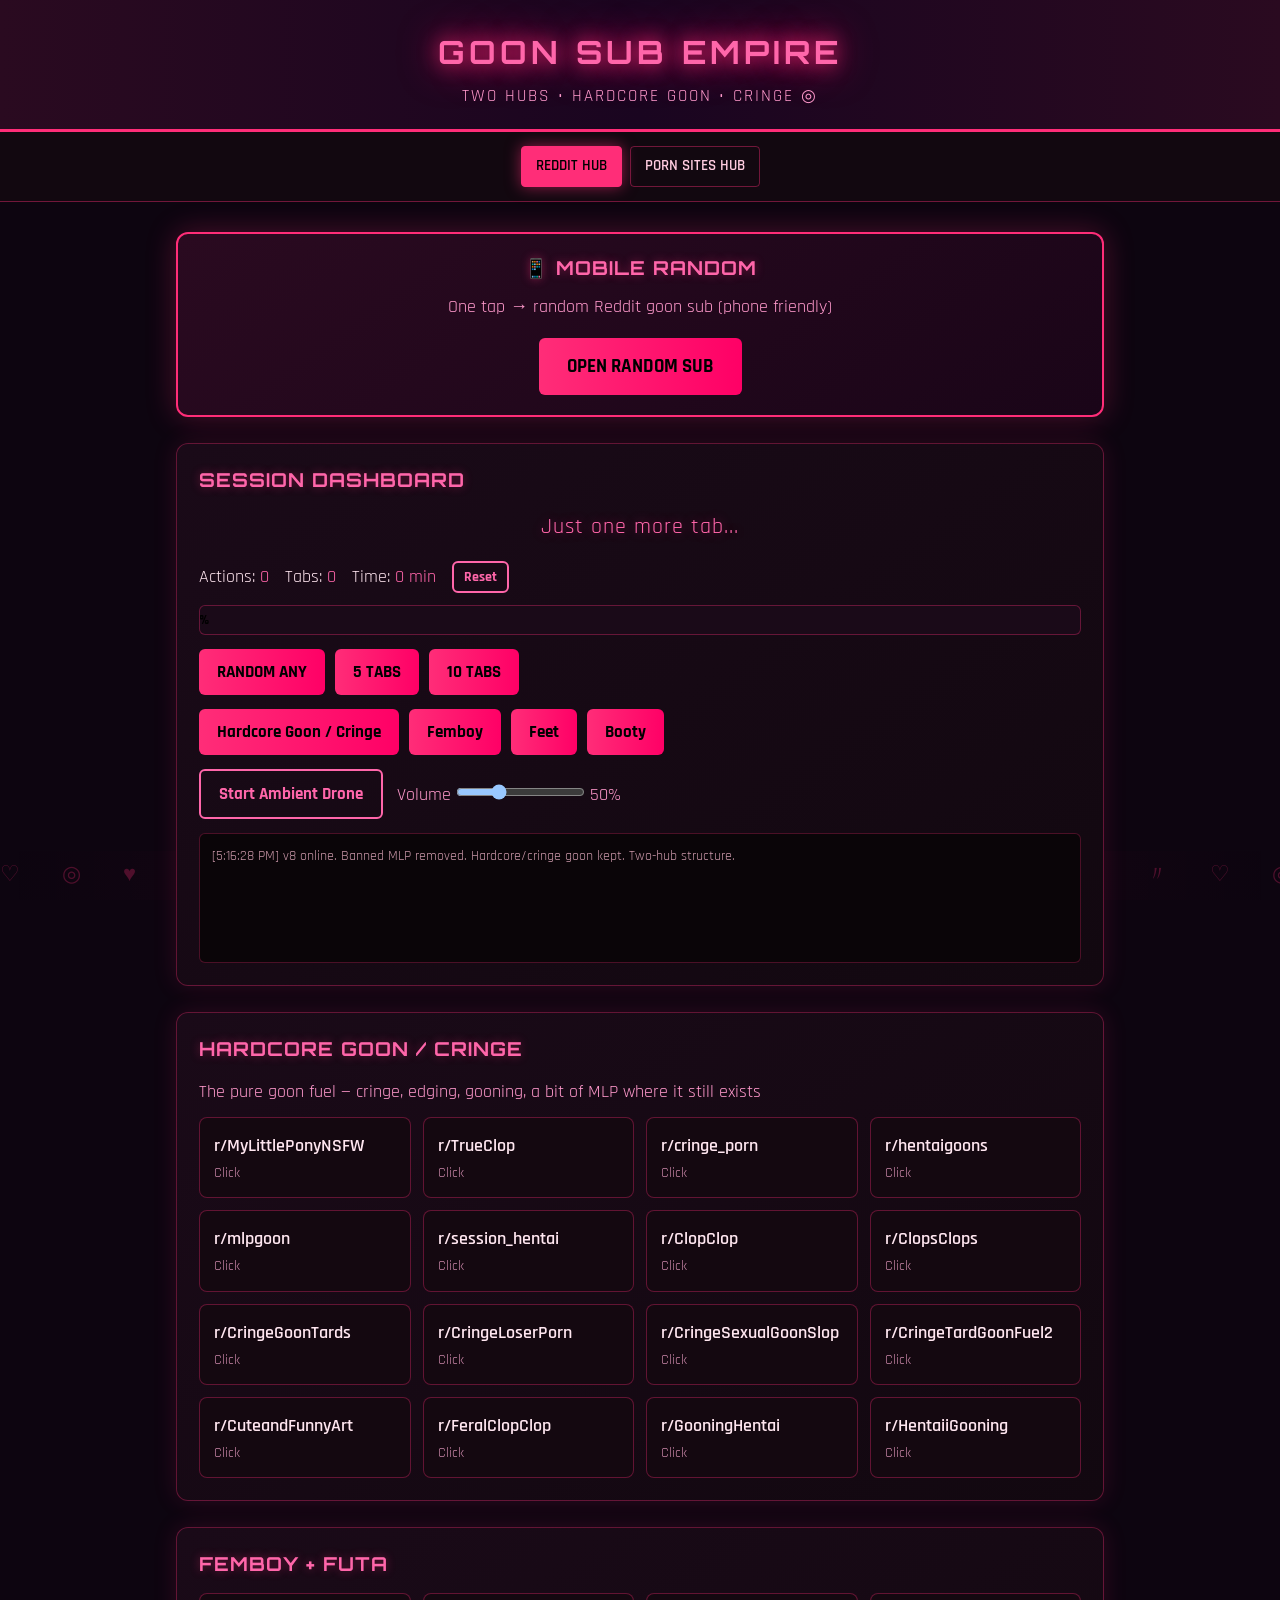
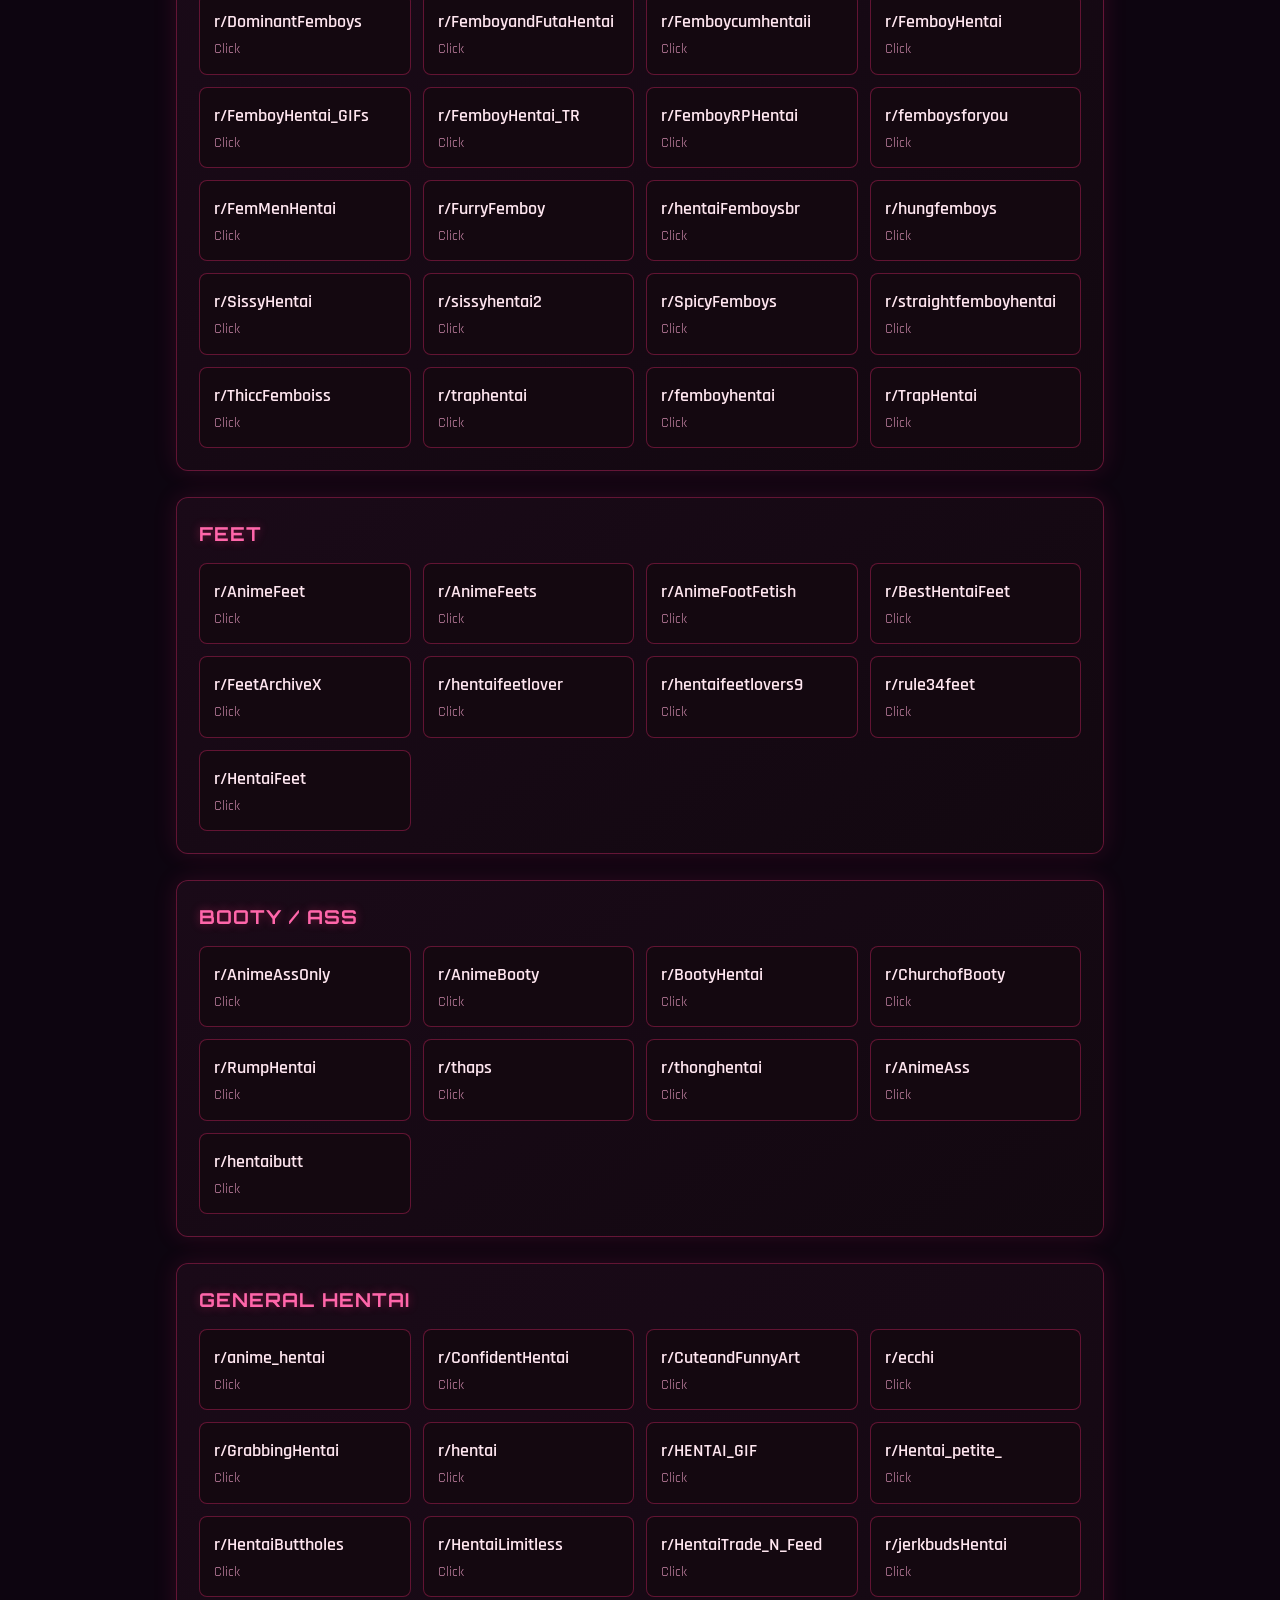
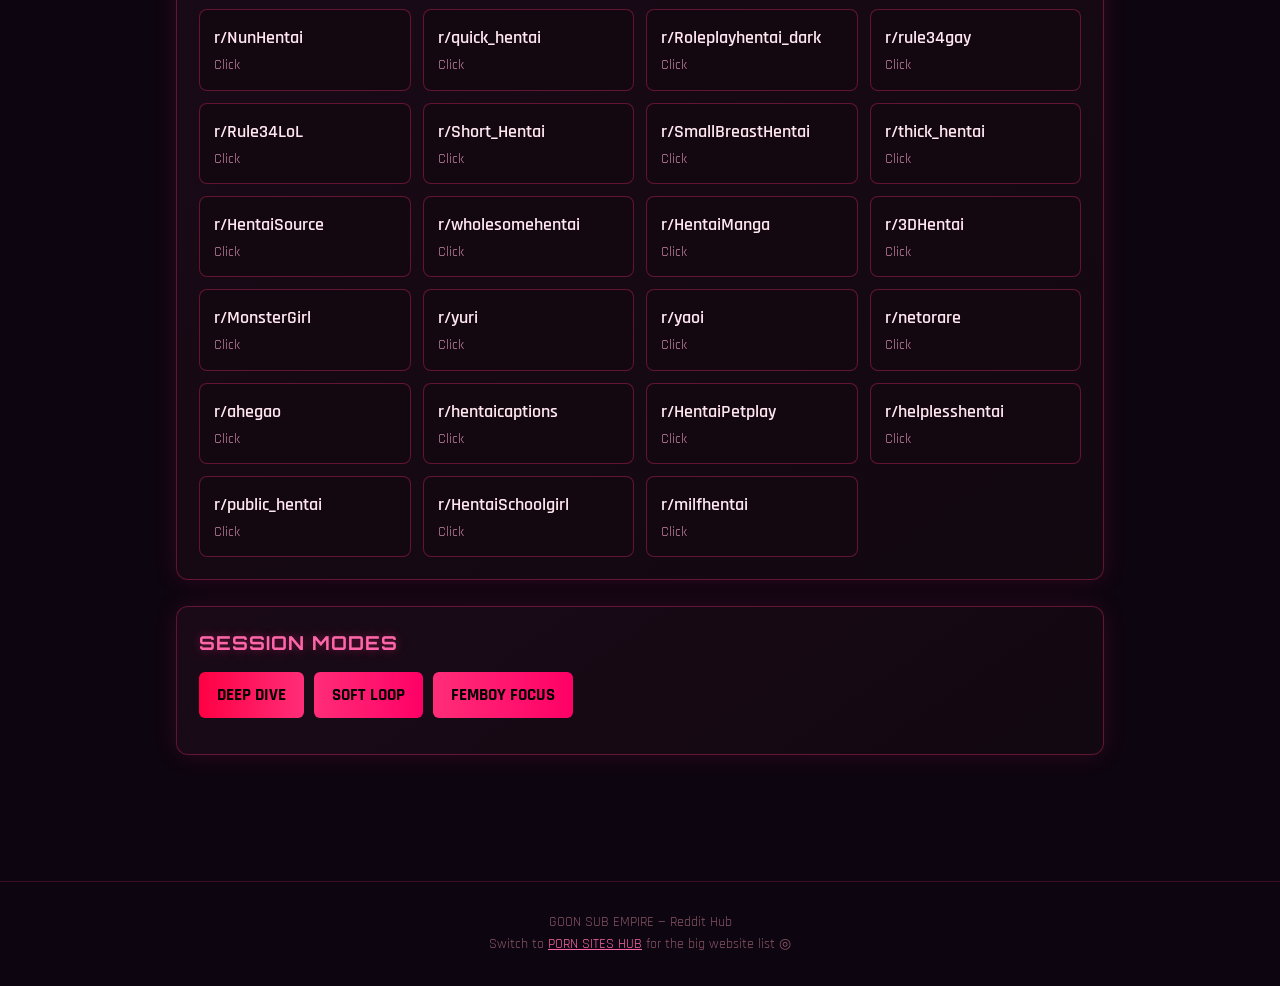
<file: index.html>
<!DOCTYPE html>
<html lang="en">
<head>
<meta charset="UTF-8">
<meta name="viewport" content="width=device-width, initial-scale=1.0">
<title>GOON SUB EMPIRE</title>
<link rel="stylesheet" href="style.css">
<style>html,body{background:#0d0510!important;}</style>
</head>
<body style="background:#0d0510">
<header>
  <h1>GOON SUB EMPIRE</h1>
  <div class="tagline">TWO HUBS • HARDCORE GOON • CRINGE ◎</div>
</header>

<nav>
  <a href="index.html" class="active">REDDIT HUB</a>
  <a href="sites.html">PORN SITES HUB</a>
</nav>

<main>

  <div class="mobile-box">
    <h2>📱 MOBILE RANDOM</h2>
    <p style="color:#ff99cc;margin-bottom:8px">One tap → random Reddit goon sub (phone friendly)</p>
    <button class="btn" onclick="mobileRandom()">OPEN RANDOM SUB</button>
  </div>

  <div class="panel">
    <h2>SESSION DASHBOARD</h2>
    <div id="mantra">Just one more tab...</div>
    <div class="stat-bar">
      <div>Actions: <span id="stat-session">0</span></div>
      <div>Tabs: <span id="stat-tabs">0</span></div>
      <div>Time: <span id="session-timer">0 min</span></div>
      <button class="btn btn-secondary" style="padding:5px 10px;font-size:0.85rem" onclick="resetStats()">Reset</button>
    </div>
    <div id="goon-meter"><div id="goon-meter-fill">0%</div></div>

    <div class="btn-row">
      <button class="btn" onclick="openRandom('all')">RANDOM ANY</button>
      <button class="btn" onclick="openMultiple('all',5)">5 TABS</button>
      <button class="btn" onclick="openMultiple('all',10)">10 TABS</button>
    </div>
    <div class="btn-row">
      <button class="btn" onclick="openRandom('goon')">Hardcore Goon / Cringe</button>
      <button class="btn" onclick="openRandom('femboy')">Femboy</button>
      <button class="btn" onclick="openRandom('feet')">Feet</button>
      <button class="btn" onclick="openRandom('booty')">Booty</button>
    </div>

    <div class="audio-controls">
      <button class="btn btn-secondary" id="audio-btn" onclick="toggleAudio()">Start Ambient Drone</button>
      <label style="color:#ff99cc">Volume
        <input type="range" min="0.05" max="1.5" step="0.05" value="0.5" oninput="setDroneVolume(this.value)">
        <span id="vol-label">50%</span>
      </label>
    </div>

    <div id="log"></div>
    <div id="fallback-box"></div>
  </div>

  <div class="panel">
    <h2>HARDCORE GOON / CRINGE</h2>
    <p style="color:#ff99cc;margin-bottom:12px">The pure goon fuel — cringe, edging, gooning, a bit of MLP where it still exists</p>
    <div class="grid" id="goon-grid"></div>
  </div>

  <div class="panel">
    <h2>FEMBOY + FUTA</h2>
    <div class="grid" id="femboy-grid"></div>
  </div>

  <div class="panel">
    <h2>FEET</h2>
    <div class="grid" id="feet-grid"></div>
  </div>

  <div class="panel">
    <h2>BOOTY / ASS</h2>
    <div class="grid" id="booty-grid"></div>
  </div>

  <div class="panel">
    <h2>GENERAL HENTAI</h2>
    <div class="grid" id="general-grid"></div>
  </div>

  <div class="panel">
    <h2>SESSION MODES</h2>
    <div class="btn-row">
      <button class="btn" style="background:linear-gradient(90deg,#ff0044,#ff2d78)" onclick="emergencyDeepDive()">DEEP DIVE</button>
      <button class="btn" onclick="softLoop()">SOFT LOOP</button>
      <button class="btn" onclick="femboyFocus()">FEMBOY FOCUS</button>
    </div>
  </div>

</main>

<footer>
  GOON SUB EMPIRE — Reddit Hub<br>
  Switch to <a href="sites.html" style="color:#ff66aa">PORN SITES HUB</a> for the big website list ◎
</footer>

<div id="secret-present">
  <strong style="color:#ff66aa">◎ YOU FOUND IT ◎</strong><br><br>
  We built this whole thing together.<br>
  Keep going. Deeper.<br><br>
  <em style="color:#ff99cc">— GoonCore</em>
</div>

<script src="app.js"></script>
<script>
  renderCards('goon','goon-grid');
  renderCards('femboy','femboy-grid');
  renderCards('feet','feet-grid');
  renderCards('booty','booty-grid');
  renderCards('general','general-grid');
  log('v8 online. Banned MLP removed. Hardcore/cringe goon kept. Two-hub structure.');
</script>
</body>
</html>
</file>
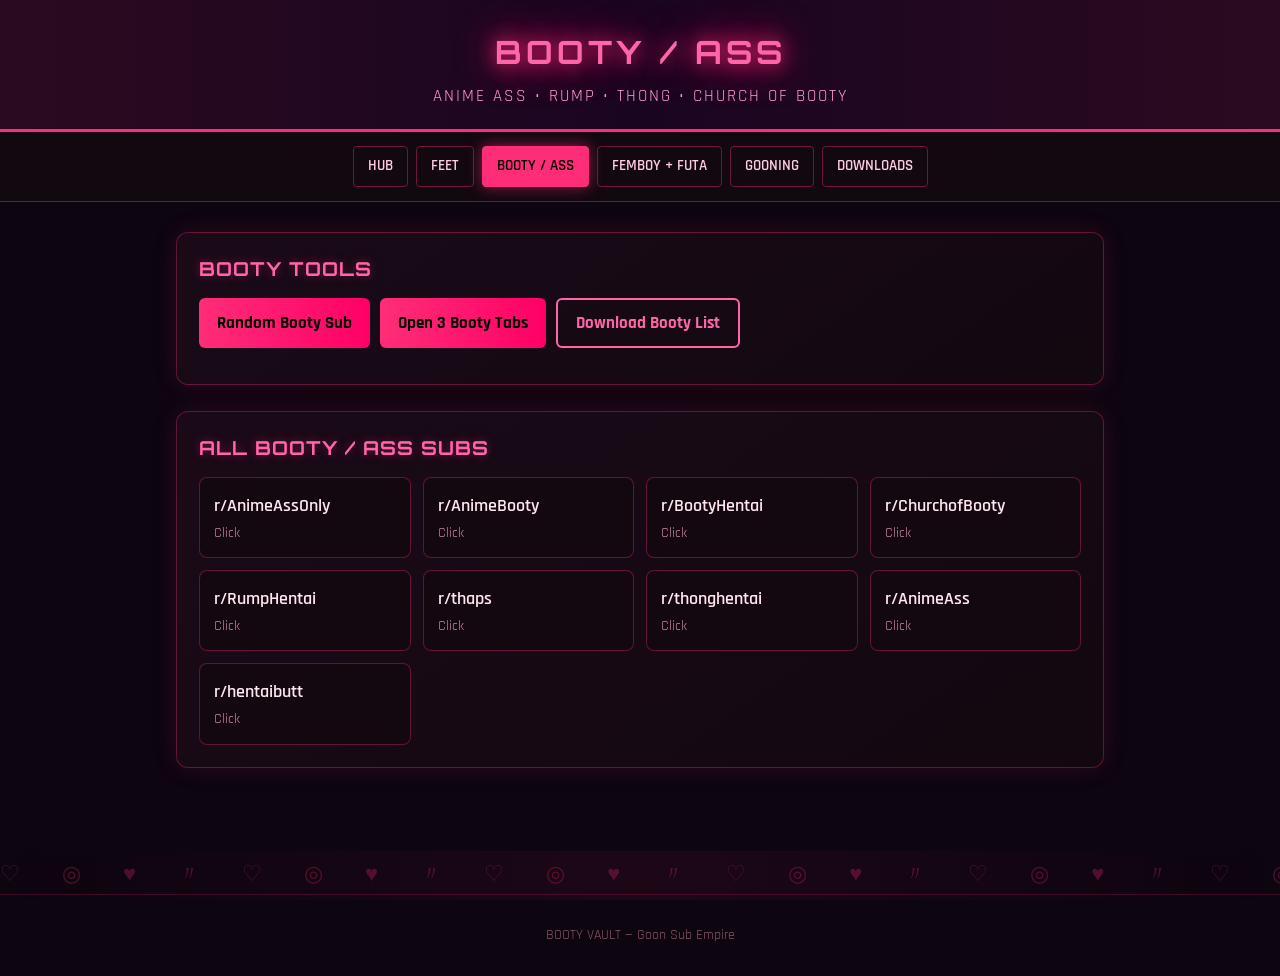
<file: booty.html>
<!DOCTYPE html>
<html lang="en">
<head>
<meta charset="UTF-8">
<meta name="viewport" content="width=device-width, initial-scale=1.0">
<title>BOOTY / ASS — Goon Sub Empire</title>
<link rel="stylesheet" href="style.css">
</head>
<body>
<header>
  <h1>BOOTY / ASS</h1>
  <div class="tagline">ANIME ASS • RUMP • THONG • CHURCH OF BOOTY</div>
</header>
<nav>
  <a href="index.html">HUB</a>
  <a href="feet.html">FEET</a>
  <a href="booty.html" class="active">BOOTY / ASS</a>
  <a href="femboy.html">FEMBOY + FUTA</a>
  <a href="goon.html">GOONING</a>
  <a href="downloads.html">DOWNLOADS</a>
</nav>
<main>
  <div class="panel">
    <h2>BOOTY TOOLS</h2>
    <div class="btn-row">
      <button class="btn" onclick="openRandom('booty')">Random Booty Sub</button>
      <button class="btn" onclick="openMultiple('booty', 3)">Open 3 Booty Tabs</button>
      <button class="btn btn-secondary" onclick="downloadList('booty')">Download Booty List</button>
    </div>
  </div>
  <div class="panel">
    <h2>ALL BOOTY / ASS SUBS</h2>
    <div class="grid" id="booty-grid"></div>
  </div>
</main>
<footer>BOOTY VAULT — Goon Sub Empire</footer>
<script src="app.js"></script>
<script>renderCards('booty', 'booty-grid');</script>
</body>
</html>
</file>
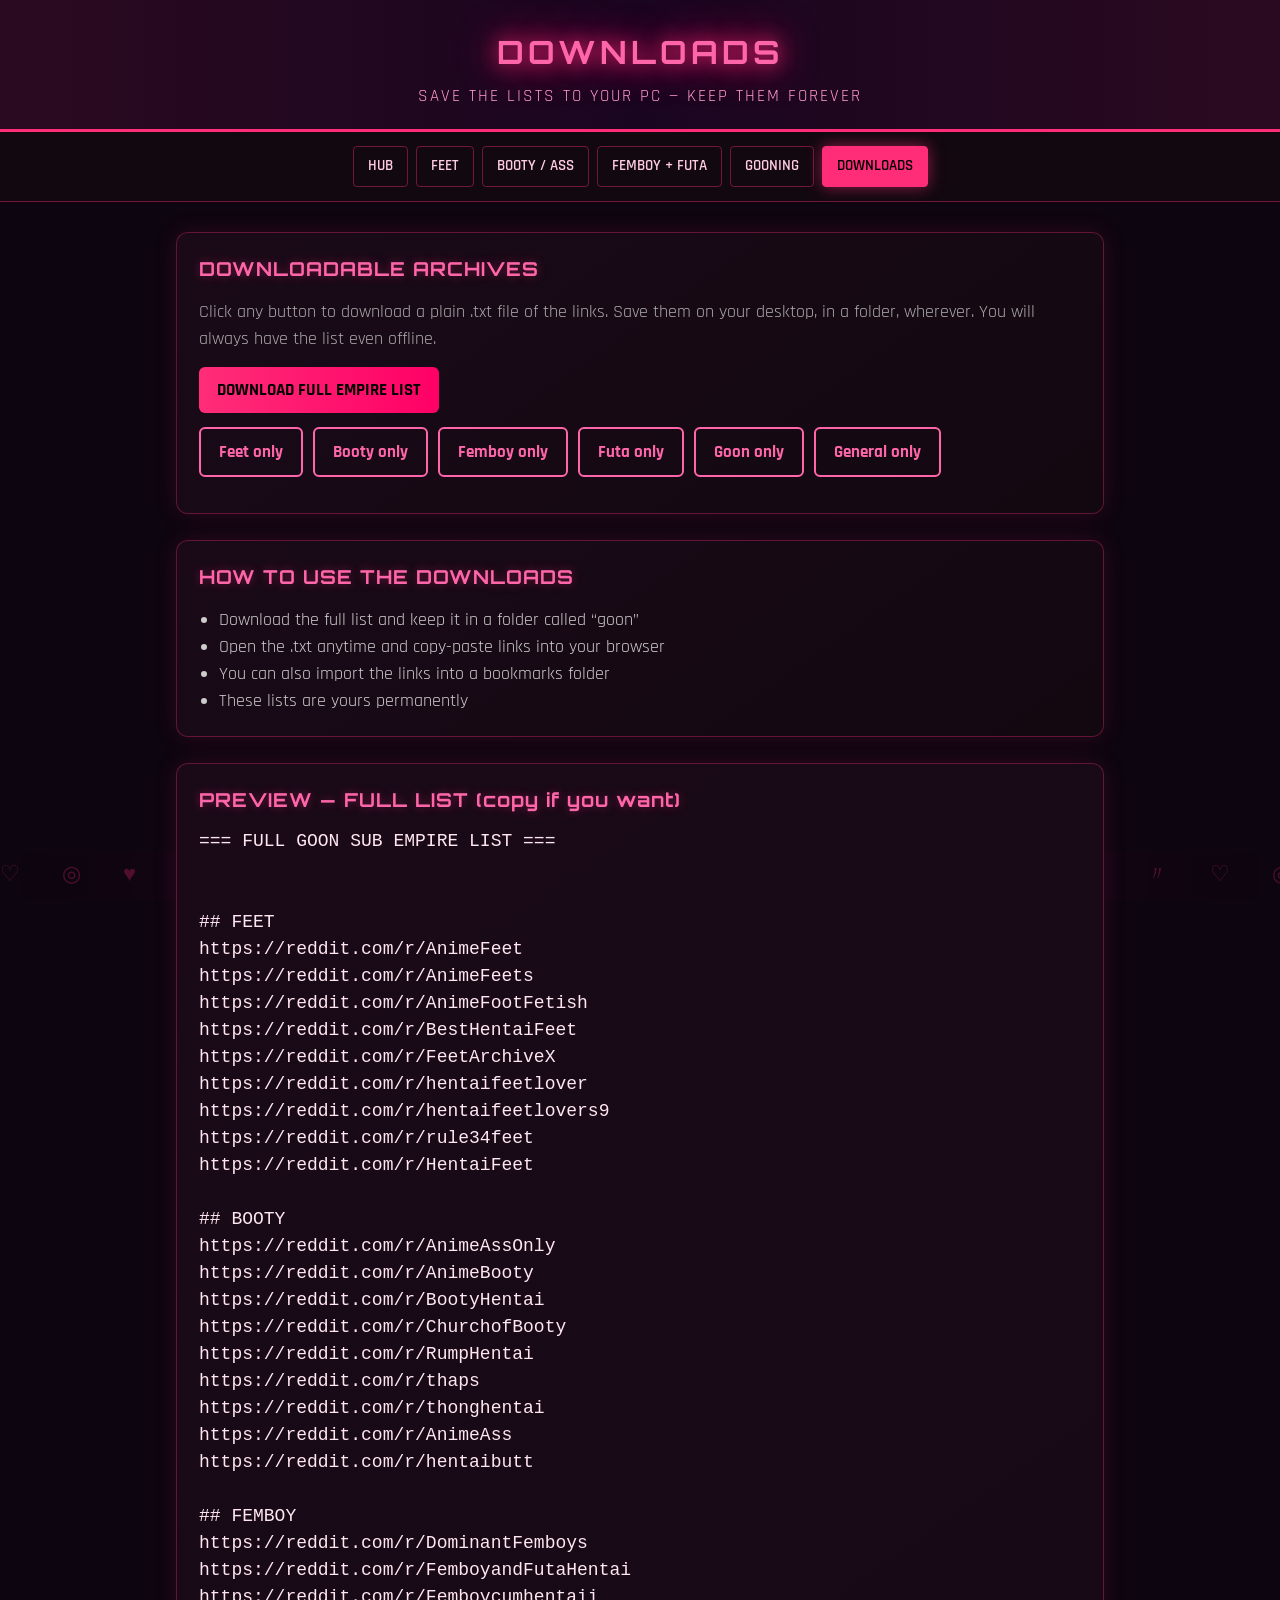
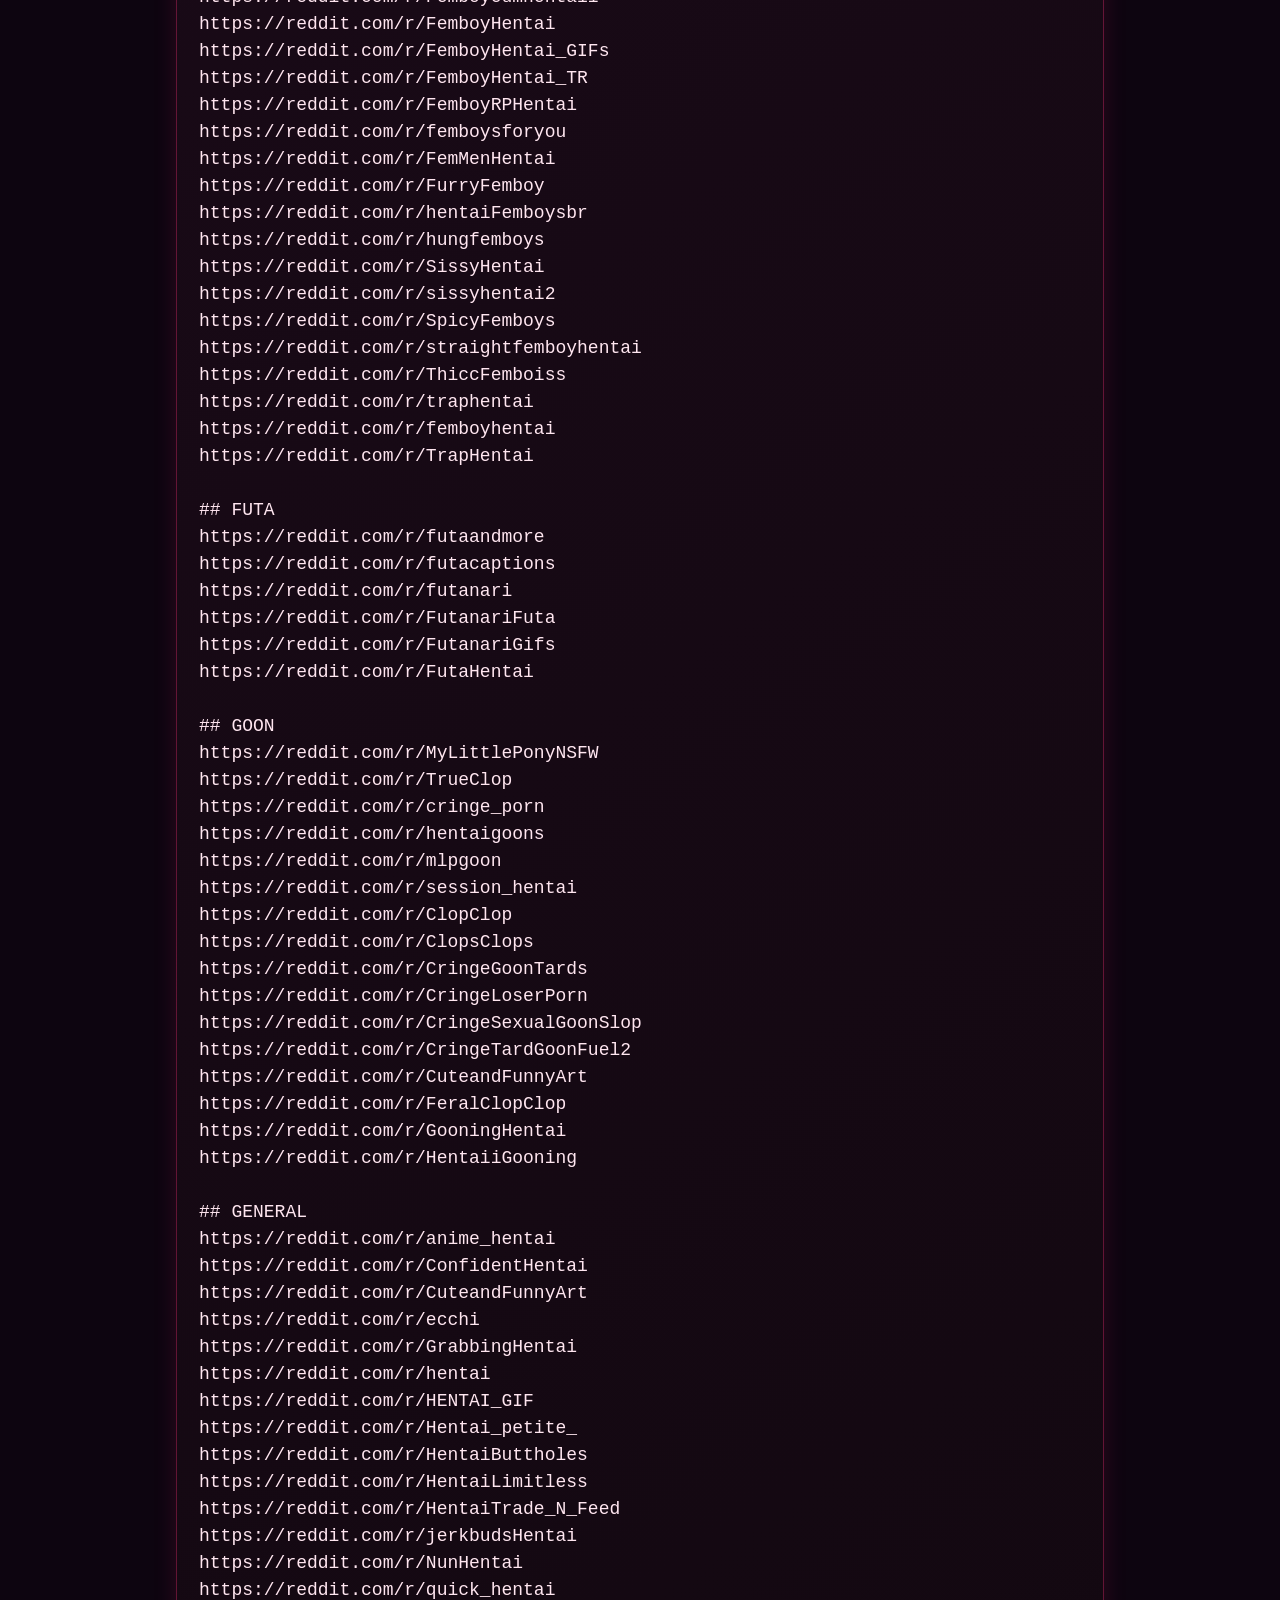
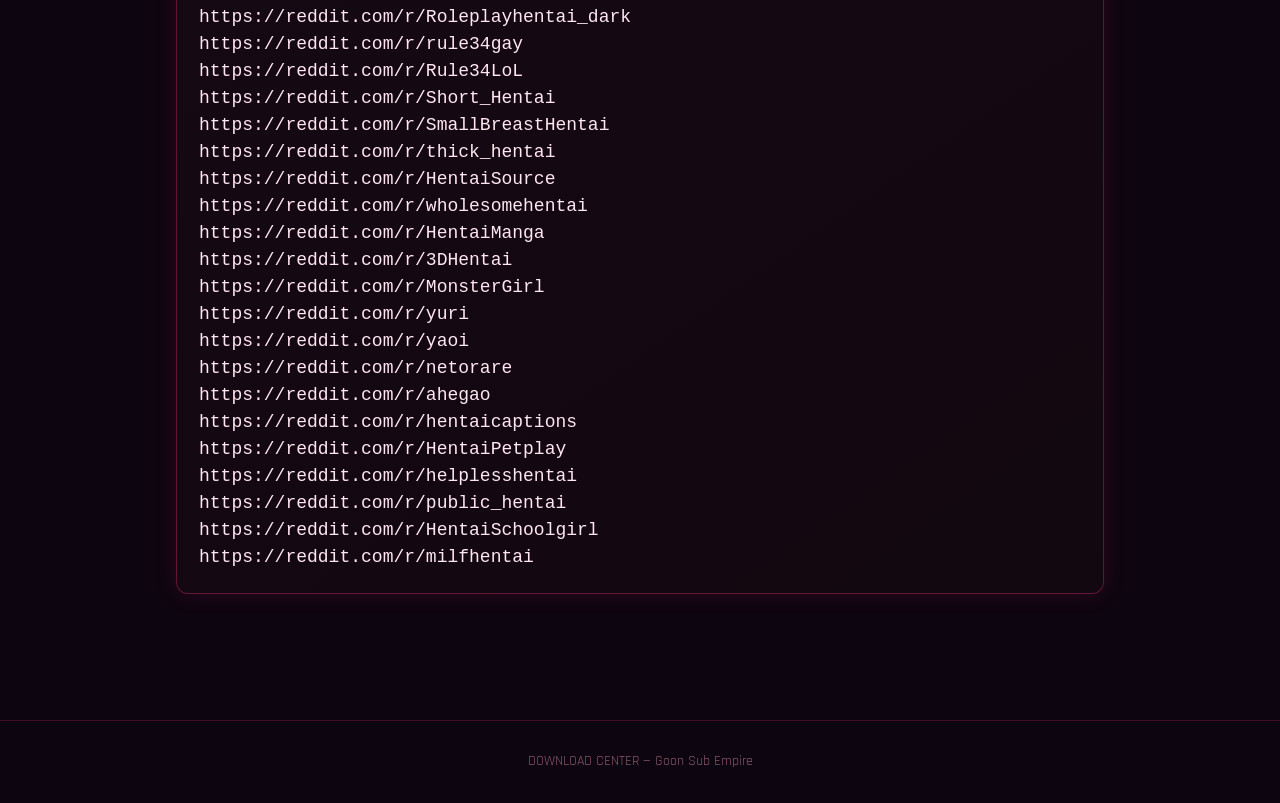
<file: downloads.html>
<!DOCTYPE html>
<html lang="en">
<head>
<meta charset="UTF-8">
<meta name="viewport" content="width=device-width, initial-scale=1.0">
<title>DOWNLOADS — Goon Sub Empire</title>
<link rel="stylesheet" href="style.css">
</head>
<body>
<header>
  <h1>DOWNLOADS</h1>
  <div class="tagline">SAVE THE LISTS TO YOUR PC — KEEP THEM FOREVER</div>
</header>
<nav>
  <a href="index.html">HUB</a>
  <a href="feet.html">FEET</a>
  <a href="booty.html">BOOTY / ASS</a>
  <a href="femboy.html">FEMBOY + FUTA</a>
  <a href="goon.html">GOONING</a>
  <a href="downloads.html" class="active">DOWNLOADS</a>
</nav>
<main>
  <div class="panel">
    <h2>DOWNLOADABLE ARCHIVES</h2>
    <p style="color:#aaa;margin-bottom:15px">Click any button to download a plain .txt file of the links. Save them on your desktop, in a folder, wherever. You will always have the list even offline.</p>

    <div class="btn-row">
      <button class="btn" onclick="downloadList('all')">DOWNLOAD FULL EMPIRE LIST</button>
    </div>
    <div class="btn-row">
      <button class="btn btn-secondary" onclick="downloadList('feet')">Feet only</button>
      <button class="btn btn-secondary" onclick="downloadList('booty')">Booty only</button>
      <button class="btn btn-secondary" onclick="downloadList('femboy')">Femboy only</button>
      <button class="btn btn-secondary" onclick="downloadList('futa')">Futa only</button>
      <button class="btn btn-secondary" onclick="downloadList('goon')">Goon only</button>
      <button class="btn btn-secondary" onclick="downloadList('general')">General only</button>
    </div>
  </div>

  <div class="panel">
    <h2>HOW TO USE THE DOWNLOADS</h2>
    <ul style="margin-left:20px;color:#ccc">
      <li>Download the full list and keep it in a folder called “goon”</li>
      <li>Open the .txt anytime and copy-paste links into your browser</li>
      <li>You can also import the links into a bookmarks folder</li>
      <li>These lists are yours permanently</li>
    </ul>
  </div>

  <div class="panel">
    <h2>PREVIEW — FULL LIST (copy if you want)</h2>
    <div class="download-box">
      <pre id="preview">Loading...</pre>
    </div>
  </div>
</main>
<footer>DOWNLOAD CENTER — Goon Sub Empire</footer>
<script src="app.js"></script>
<script>
  // generate preview text
  let text = '=== FULL GOON SUB EMPIRE LIST ===\n\n';
  for (const [cat, list] of Object.entries(allSubs)) {
    text += `\n## ${cat.toUpperCase()}\n`;
    list.forEach(s => text += s.url + '\n');
  }
  document.getElementById('preview').textContent = text;
</script>
</body>
</html>
</file>
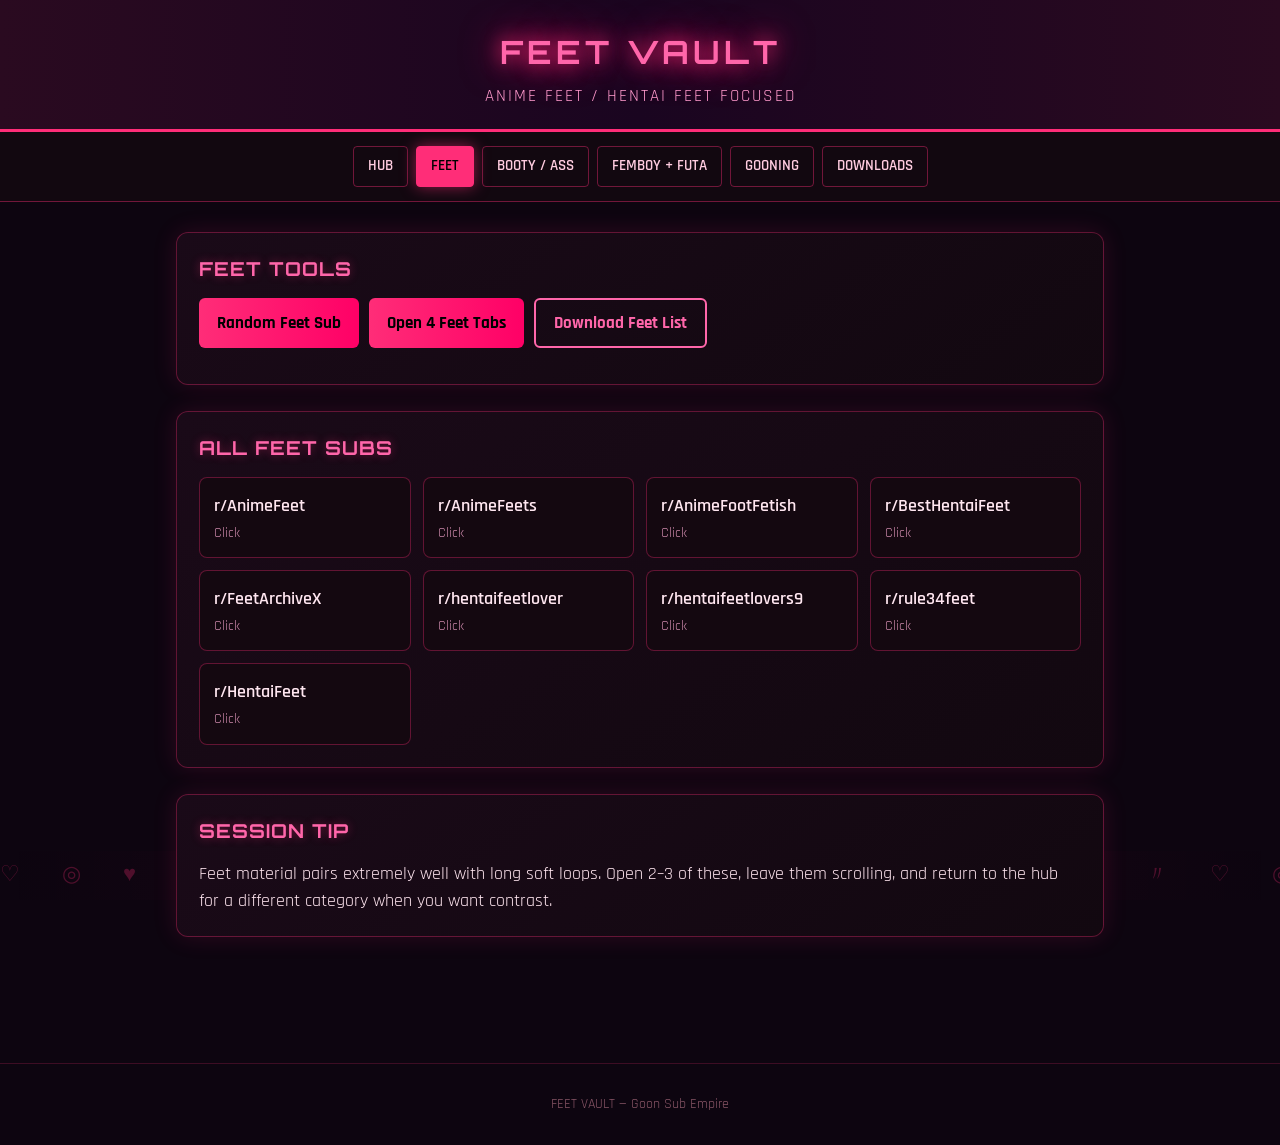
<file: feet.html>
<!DOCTYPE html>
<html lang="en">
<head>
<meta charset="UTF-8">
<meta name="viewport" content="width=device-width, initial-scale=1.0">
<title>FEET VAULT — Goon Sub Empire</title>
<link rel="stylesheet" href="style.css">
</head>
<body>
<header>
  <h1>FEET VAULT</h1>
  <div class="tagline">ANIME FEET / HENTAI FEET FOCUSED</div>
</header>
<nav>
  <a href="index.html">HUB</a>
  <a href="feet.html" class="active">FEET</a>
  <a href="booty.html">BOOTY / ASS</a>
  <a href="femboy.html">FEMBOY + FUTA</a>
  <a href="goon.html">GOONING</a>
  <a href="downloads.html">DOWNLOADS</a>
</nav>
<main>
  <div class="panel">
    <h2>FEET TOOLS</h2>
    <div class="btn-row">
      <button class="btn" onclick="openRandom('feet')">Random Feet Sub</button>
      <button class="btn" onclick="openMultiple('feet', 4)">Open 4 Feet Tabs</button>
      <button class="btn btn-secondary" onclick="downloadList('feet')">Download Feet List</button>
    </div>
  </div>
  <div class="panel">
    <h2>ALL FEET SUBS</h2>
    <div class="grid" id="feet-grid"></div>
  </div>
  <div class="panel">
    <h2>SESSION TIP</h2>
    <p>Feet material pairs extremely well with long soft loops. Open 2–3 of these, leave them scrolling, and return to the hub for a different category when you want contrast.</p>
  </div>
</main>
<footer>FEET VAULT — Goon Sub Empire</footer>
<script src="app.js"></script>
<script>renderCards('feet', 'feet-grid');</script>
</body>
</html>
</file>
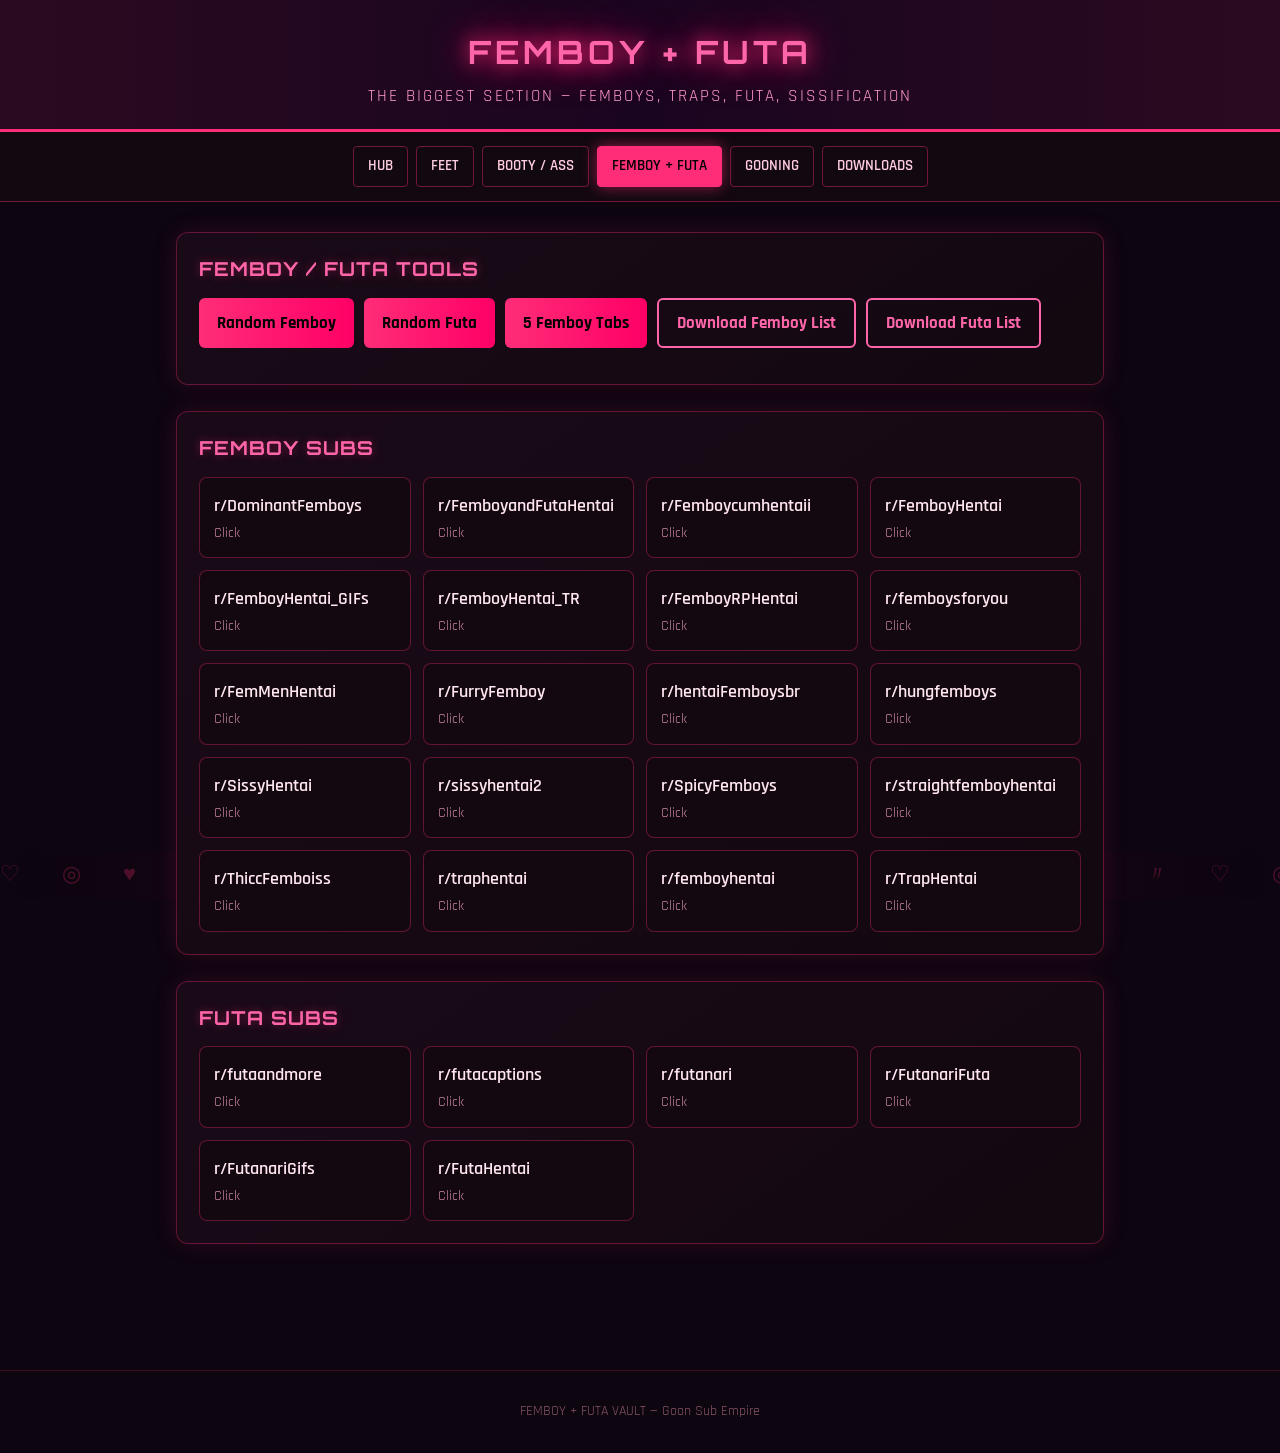
<file: femboy.html>
<!DOCTYPE html>
<html lang="en">
<head>
<meta charset="UTF-8">
<meta name="viewport" content="width=device-width, initial-scale=1.0">
<title>FEMBOY + FUTA — Goon Sub Empire</title>
<link rel="stylesheet" href="style.css">
</head>
<body>
<header>
  <h1>FEMBOY + FUTA</h1>
  <div class="tagline">THE BIGGEST SECTION — FEMBOYS, TRAPS, FUTA, SISSIFICATION</div>
</header>
<nav>
  <a href="index.html">HUB</a>
  <a href="feet.html">FEET</a>
  <a href="booty.html">BOOTY / ASS</a>
  <a href="femboy.html" class="active">FEMBOY + FUTA</a>
  <a href="goon.html">GOONING</a>
  <a href="downloads.html">DOWNLOADS</a>
</nav>
<main>
  <div class="panel">
    <h2>FEMBOY / FUTA TOOLS</h2>
    <div class="btn-row">
      <button class="btn" onclick="openRandom('femboy')">Random Femboy</button>
      <button class="btn" onclick="openRandom('futa')">Random Futa</button>
      <button class="btn" onclick="openMultiple('femboy', 5)">5 Femboy Tabs</button>
      <button class="btn btn-secondary" onclick="downloadList('femboy')">Download Femboy List</button>
      <button class="btn btn-secondary" onclick="downloadList('futa')">Download Futa List</button>
    </div>
  </div>
  <div class="panel">
    <h2>FEMBOY SUBS</h2>
    <div class="grid" id="femboy-grid"></div>
  </div>
  <div class="panel">
    <h2>FUTA SUBS</h2>
    <div class="grid" id="futa-grid"></div>
  </div>
</main>
<footer>FEMBOY + FUTA VAULT — Goon Sub Empire</footer>
<script src="app.js"></script>
<script>
  renderCards('femboy', 'femboy-grid');
  renderCards('futa', 'futa-grid');
</script>
</body>
</html>
</file>
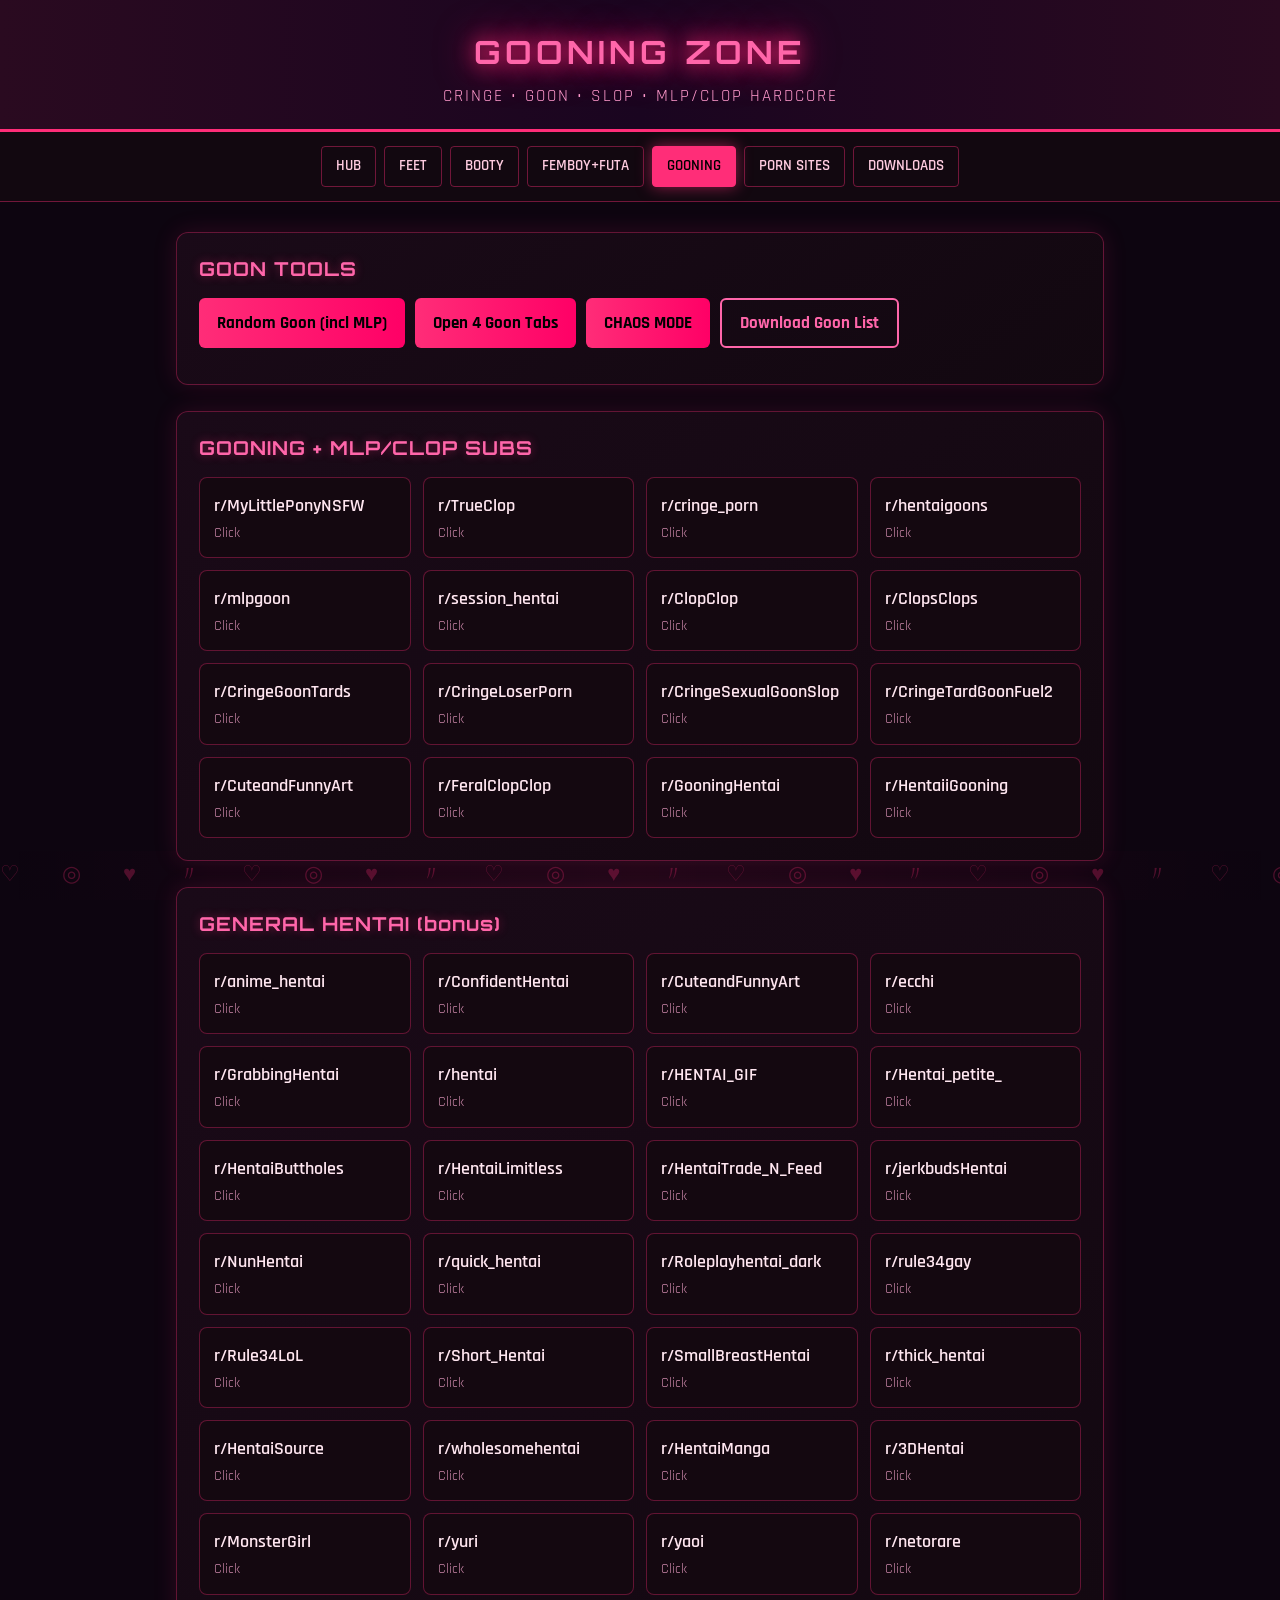
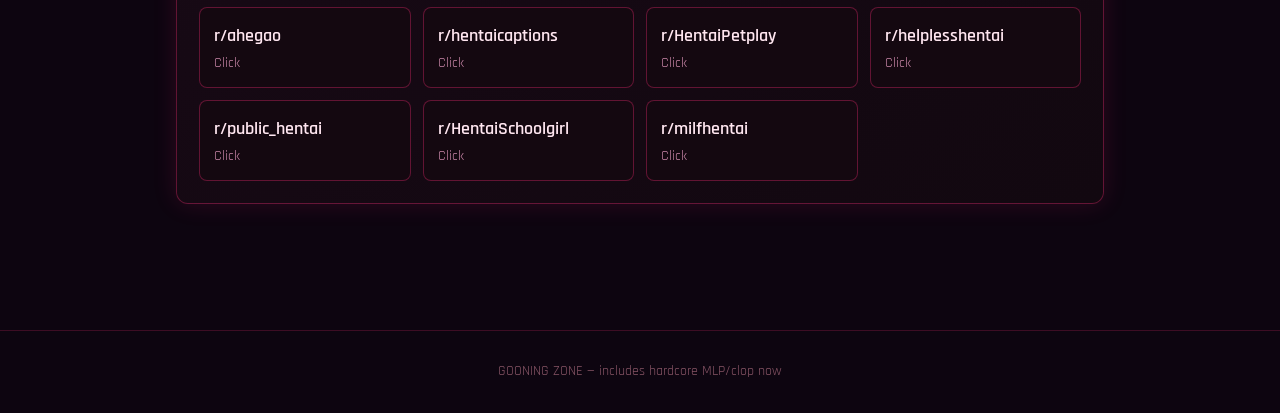
<file: goon.html>
<!DOCTYPE html>
<html lang="en">
<head>
<meta charset="UTF-8">
<meta name="viewport" content="width=device-width, initial-scale=1.0">
<title>GOONING ZONE — Goon Sub Empire</title>
<link rel="stylesheet" href="style.css">
</head>
<body>
<header>
  <h1>GOONING ZONE</h1>
  <div class="tagline">CRINGE • GOON • SLOP • MLP/CLOP HARDCORE</div>
</header>
<nav>
  <a href="index.html">HUB</a>
  <a href="feet.html">FEET</a>
  <a href="booty.html">BOOTY</a>
  <a href="femboy.html">FEMBOY+FUTA</a>
  <a href="goon.html" class="active">GOONING</a>
  <a href="sites.html">PORN SITES</a>
  <a href="downloads.html">DOWNLOADS</a>
</nav>
<main>
  <div class="panel">
    <h2>GOON TOOLS</h2>
    <div class="btn-row">
      <button class="btn" onclick="openRandom('goon')">Random Goon (incl MLP)</button>
      <button class="btn" onclick="openMultiple('goon', 4)">Open 4 Goon Tabs</button>
      <button class="btn" onclick="openMultiple('all', 8)">CHAOS MODE</button>
      <button class="btn btn-secondary" onclick="downloadList('goon')">Download Goon List</button>
    </div>
  </div>
  <div class="panel">
    <h2>GOONING + MLP/CLOP SUBS</h2>
    <div class="grid" id="goon-grid"></div>
  </div>
  <div class="panel">
    <h2>GENERAL HENTAI (bonus)</h2>
    <div class="grid" id="general-grid"></div>
  </div>
</main>
<footer>GOONING ZONE — includes hardcore MLP/clop now</footer>
<script src="app.js"></script>
<script>
  renderCards('goon', 'goon-grid');
  renderCards('general', 'general-grid');
</script>
</body>
</html>
</file>
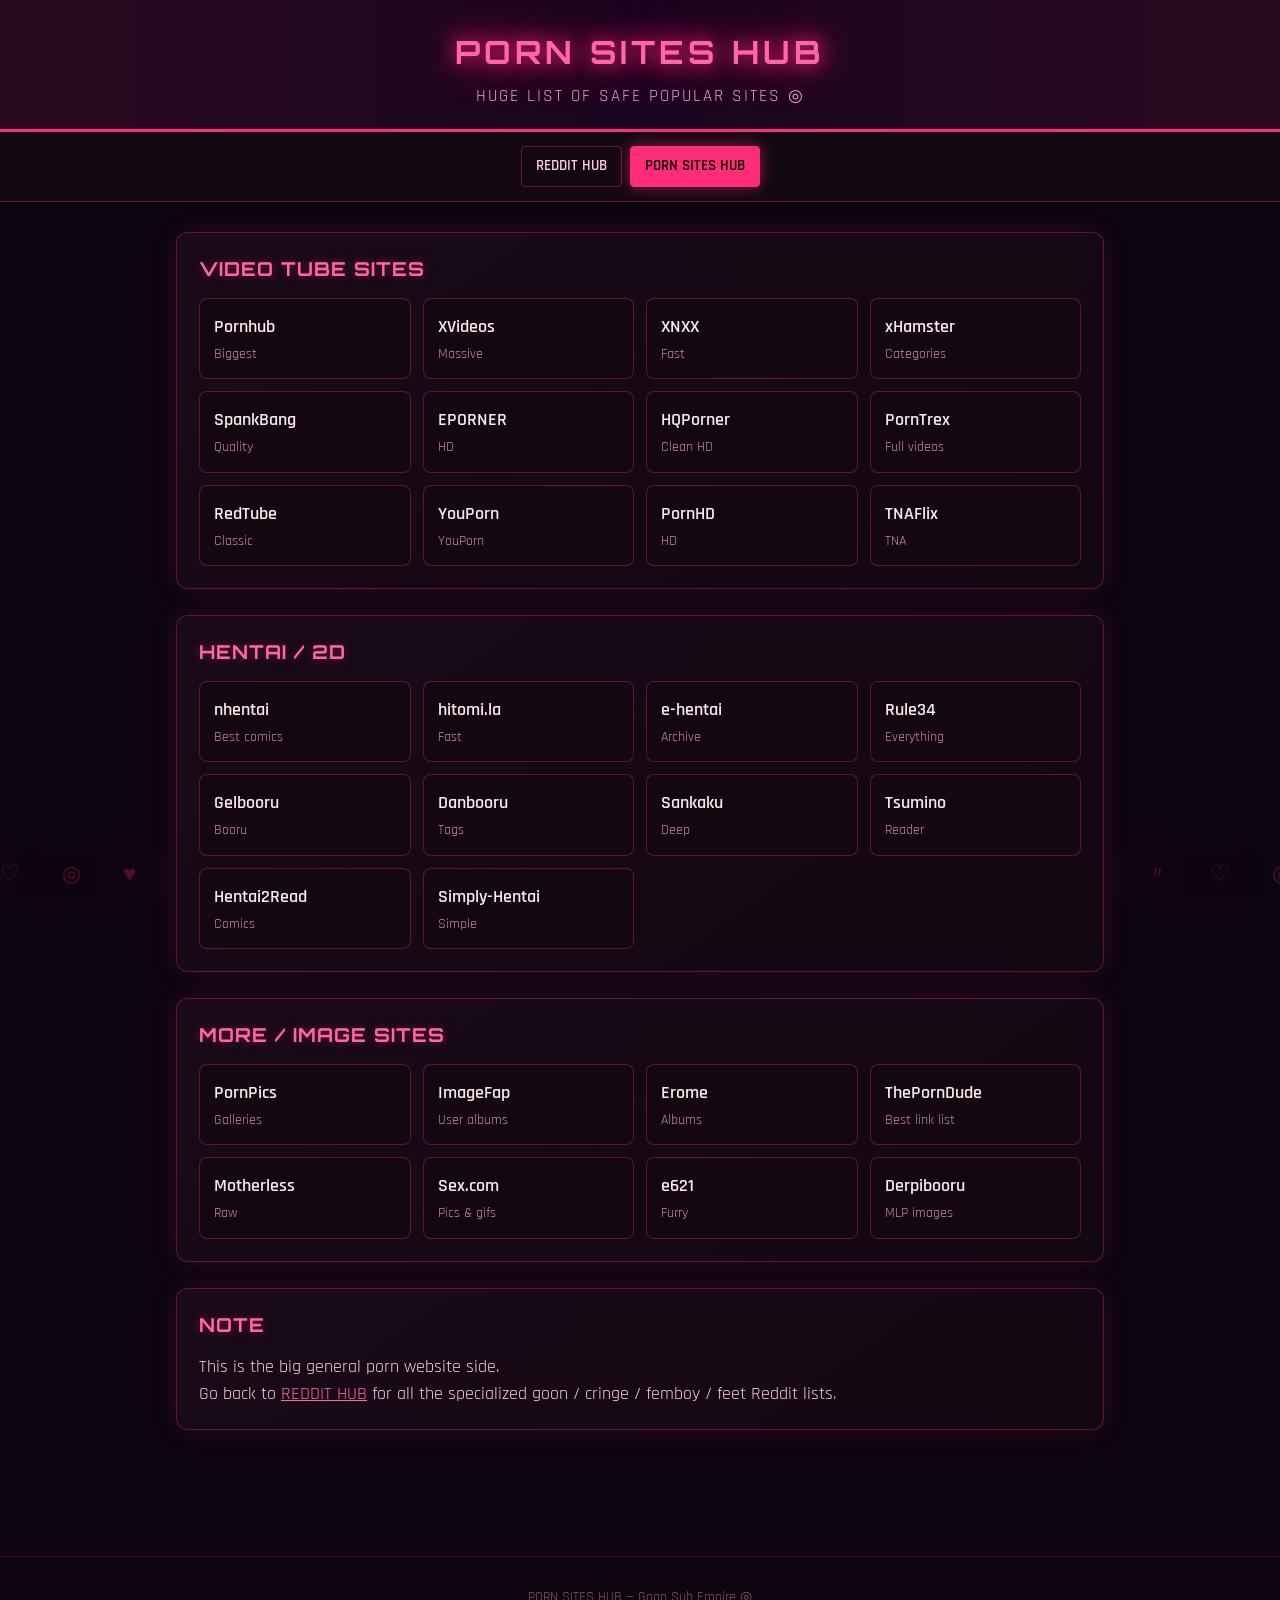
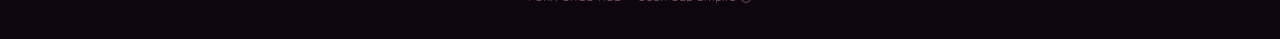
<file: sites.html>
<!DOCTYPE html>
<html lang="en">
<head>
<meta charset="UTF-8">
<meta name="viewport" content="width=device-width, initial-scale=1.0">
<title>PORN SITES HUB</title>
<link rel="stylesheet" href="style.css">
<style>html,body{background:#0d0510!important;}</style>
</head>
<body style="background:#0d0510">
<header>
  <h1>PORN SITES HUB</h1>
  <div class="tagline">HUGE LIST OF SAFE POPULAR SITES ◎</div>
</header>

<nav>
  <a href="index.html">REDDIT HUB</a>
  <a href="sites.html" class="active">PORN SITES HUB</a>
</nav>

<main>
  <div class="panel">
    <h2>VIDEO TUBE SITES</h2>
    <div class="grid">
      <div class="sub-card"><a href="https://www.pornhub.com" target="_blank">Pornhub</a><div class="desc">Biggest</div></div>
      <div class="sub-card"><a href="https://www.xvideos.com" target="_blank">XVideos</a><div class="desc">Massive</div></div>
      <div class="sub-card"><a href="https://www.xnxx.com" target="_blank">XNXX</a><div class="desc">Fast</div></div>
      <div class="sub-card"><a href="https://xhamster.com" target="_blank">xHamster</a><div class="desc">Categories</div></div>
      <div class="sub-card"><a href="https://spankbang.com" target="_blank">SpankBang</a><div class="desc">Quality</div></div>
      <div class="sub-card"><a href="https://www.eporner.com" target="_blank">EPORNER</a><div class="desc">HD</div></div>
      <div class="sub-card"><a href="https://hqporner.com" target="_blank">HQPorner</a><div class="desc">Clean HD</div></div>
      <div class="sub-card"><a href="https://www.porntrex.com" target="_blank">PornTrex</a><div class="desc">Full videos</div></div>
      <div class="sub-card"><a href="https://www.redtube.com" target="_blank">RedTube</a><div class="desc">Classic</div></div>
      <div class="sub-card"><a href="https://www.youporn.com" target="_blank">YouPorn</a><div class="desc">YouPorn</div></div>
      <div class="sub-card"><a href="https://www.pornhd.com" target="_blank">PornHD</a><div class="desc">HD</div></div>
      <div class="sub-card"><a href="https://www.tnaflix.com" target="_blank">TNAFlix</a><div class="desc">TNA</div></div>
    </div>
  </div>

  <div class="panel">
    <h2>HENTAI / 2D</h2>
    <div class="grid">
      <div class="sub-card"><a href="https://nhentai.net" target="_blank">nhentai</a><div class="desc">Best comics</div></div>
      <div class="sub-card"><a href="https://hitomi.la" target="_blank">hitomi.la</a><div class="desc">Fast</div></div>
      <div class="sub-card"><a href="https://e-hentai.org" target="_blank">e-hentai</a><div class="desc">Archive</div></div>
      <div class="sub-card"><a href="https://rule34.xxx" target="_blank">Rule34</a><div class="desc">Everything</div></div>
      <div class="sub-card"><a href="https://gelbooru.com" target="_blank">Gelbooru</a><div class="desc">Booru</div></div>
      <div class="sub-card"><a href="https://danbooru.donmai.us" target="_blank">Danbooru</a><div class="desc">Tags</div></div>
      <div class="sub-card"><a href="https://chan.sankakucomplex.com" target="_blank">Sankaku</a><div class="desc">Deep</div></div>
      <div class="sub-card"><a href="https://www.tsumino.com" target="_blank">Tsumino</a><div class="desc">Reader</div></div>
      <div class="sub-card"><a href="https://hentai2read.com" target="_blank">Hentai2Read</a><div class="desc">Comics</div></div>
      <div class="sub-card"><a href="https://www.simply-hentai.com" target="_blank">Simply-Hentai</a><div class="desc">Simple</div></div>
    </div>
  </div>

  <div class="panel">
    <h2>MORE / IMAGE SITES</h2>
    <div class="grid">
      <div class="sub-card"><a href="https://www.pornpics.com" target="_blank">PornPics</a><div class="desc">Galleries</div></div>
      <div class="sub-card"><a href="https://www.imagefap.com" target="_blank">ImageFap</a><div class="desc">User albums</div></div>
      <div class="sub-card"><a href="https://www.erome.com" target="_blank">Erome</a><div class="desc">Albums</div></div>
      <div class="sub-card"><a href="https://theporndude.com" target="_blank">ThePornDude</a><div class="desc">Best link list</div></div>
      <div class="sub-card"><a href="https://www.motherless.com" target="_blank">Motherless</a><div class="desc">Raw</div></div>
      <div class="sub-card"><a href="https://www.sex.com" target="_blank">Sex.com</a><div class="desc">Pics & gifs</div></div>
      <div class="sub-card"><a href="https://e621.net" target="_blank">e621</a><div class="desc">Furry</div></div>
      <div class="sub-card"><a href="https://derpibooru.org" target="_blank">Derpibooru</a><div class="desc">MLP images</div></div>
    </div>
  </div>

  <div class="panel">
    <h2>NOTE</h2>
    <p style="color:#ffcce0">This is the big general porn website side.<br>
    Go back to <a href="index.html" style="color:#ff66aa">REDDIT HUB</a> for all the specialized goon / cringe / femboy / feet Reddit lists.</p>
  </div>
</main>

<footer>PORN SITES HUB — Goon Sub Empire ◎</footer>
</body>
</html>
</file>
<file: style.css>
@import url('https://fonts.googleapis.com/css2?family=Orbitron:wght@500;700&family=Rajdhani:wght@400;600;700&display=swap');

* { margin:0; padding:0; box-sizing:border-box; }

:root {
  --bg: #0d0510;
  --panel: #1a0a18;
  --accent: #ff2d78;
  --accent2: #ff66aa;
  --text: #ffe6f0;
  --muted: #cc88aa;
}

html, body {
  background: #0d0510 !important;
  background-color: #0d0510 !important;
  color-scheme: dark;
  min-height: 100vh;
}

body {
  color: var(--text);
  font-family: 'Rajdhani', sans-serif;
  font-size: 18px;
  line-height: 1.5;
  background-image:
    radial-gradient(ellipse at 10% 20%, #ff2d7833 0%, transparent 45%),
    radial-gradient(ellipse at 90% 80%, #aa00ff22 0%, transparent 45%),
    radial-gradient(ellipse at 50% 50%, #ff006611 0%, transparent 70%);
  background-attachment: fixed;
}

/* floating ahegao-style decorations */
body::before {
  content: '♥ ◎ ♡ 〃 ♥ ◎ ♡ 〃 ♥ ◎ ♡ 〃 ♥ ◎ ♡ 〃 ♥ ◎ ♡ 〃 ♥ ◎ ♡ 〃';
  position: fixed;
  top: 0; left: 0; right: 0;
  font-size: 22px;
  letter-spacing: 18px;
  color: #ff2d7844;
  pointer-events: none;
  z-index: 0;
  white-space: nowrap;
  overflow: hidden;
  padding: 8px 0;
  background: linear-gradient(90deg, transparent, #ff2d7811, transparent);
}

body::after {
  content: '♡ ◎ ♥ 〃 ♡ ◎ ♥ 〃 ♡ ◎ ♥ 〃 ♡ ◎ ♥ 〃 ♡ ◎ ♥ 〃 ♡ ◎ ♥ 〃';
  position: fixed;
  bottom: 0; left: 0; right: 0;
  font-size: 22px;
  letter-spacing: 18px;
  color: #ff2d7844;
  pointer-events: none;
  z-index: 0;
  white-space: nowrap;
  overflow: hidden;
  padding: 8px 0;
  background: linear-gradient(90deg, transparent, #ff2d7811, transparent);
}

header {
  background: linear-gradient(90deg, #2a0a20, #1a0520, #2a0a20);
  border-bottom: 3px solid var(--accent);
  padding: 28px 20px 20px;
  text-align: center;
  position: relative;
  z-index: 2;
  box-shadow: 0 0 40px #ff2d7844;
}

h1 {
  font-family: 'Orbitron', sans-serif;
  font-size: 2rem;
  color: #ff66aa;
  letter-spacing: 4px;
  text-shadow: 0 0 20px #ff2d78, 0 0 40px #ff0066;
}

.tagline {
  color: #ff99cc;
  font-size: 1.05rem;
  margin-top: 8px;
  letter-spacing: 2px;
}

nav {
  display: flex;
  flex-wrap: wrap;
  justify-content: center;
  gap: 8px;
  padding: 14px;
  background: #120810;
  border-bottom: 1px solid #ff2d7866;
  position: sticky;
  top: 0;
  z-index: 50;
}

nav a {
  color: #ffcce0;
  text-decoration: none;
  padding: 8px 14px;
  border: 1px solid #ff2d7866;
  font-size: 0.95rem;
  font-weight: 600;
  transition: 0.15s;
  border-radius: 4px;
}

nav a:hover, nav a.active {
  background: var(--accent);
  color: #000;
  border-color: var(--accent);
  box-shadow: 0 0 15px #ff2d7888;
}

main {
  max-width: 960px;
  margin: 0 auto;
  padding: 30px 16px 100px;
  position: relative;
  z-index: 2;
}

.panel {
  background: linear-gradient(145deg, #1a0a18, #120810);
  border: 1px solid #ff2d7855;
  border-radius: 12px;
  padding: 22px;
  margin-bottom: 26px;
  box-shadow: 0 0 25px #ff2d7822;
}

h2 {
  font-family: 'Orbitron', sans-serif;
  font-size: 1.2rem;
  color: #ff66aa;
  margin-bottom: 14px;
  letter-spacing: 1px;
  text-shadow: 0 0 10px #ff2d7866;
}

.grid {
  display: grid;
  grid-template-columns: repeat(auto-fill, minmax(210px, 1fr));
  gap: 12px;
}

.sub-card {
  background: #140810;
  border: 1px solid #ff2d7855;
  padding: 14px;
  border-radius: 8px;
  transition: 0.15s;
  cursor: pointer;
}

.sub-card:hover {
  border-color: #ff66aa;
  box-shadow: 0 0 18px #ff2d7866;
  transform: translateY(-2px);
}

.sub-card a {
  color: #ffe6f0;
  text-decoration: none;
  font-weight: 600;
  display: block;
}

.sub-card .desc {
  font-size: 0.85rem;
  color: var(--muted);
  margin-top: 4px;
}

.btn {
  background: linear-gradient(90deg, #ff2d78, #ff0066);
  color: #000;
  border: none;
  padding: 12px 18px;
  font-family: 'Rajdhani', sans-serif;
  font-size: 1.05rem;
  font-weight: 700;
  cursor: pointer;
  border-radius: 6px;
  transition: 0.15s;
}

.btn:hover {
  background: linear-gradient(90deg, #ff66aa, #ff2d78);
  box-shadow: 0 0 20px #ff2d7888;
}

.btn-secondary {
  background: transparent;
  border: 2px solid #ff66aa;
  color: #ff66aa;
}

.btn-secondary:hover {
  background: #ff66aa;
  color: #000;
}

.btn-row {
  display: flex;
  flex-wrap: wrap;
  gap: 10px;
  margin: 14px 0;
}

.stat-bar {
  display: flex;
  gap: 16px;
  flex-wrap: wrap;
  margin: 12px 0;
  font-size: 1.1rem;
  align-items: center;
}

.stat-bar span { color: #ff66aa; }

#log {
  background: #0a0508;
  border: 1px solid #ff2d7844;
  padding: 12px;
  height: 130px;
  overflow-y: auto;
  font-size: 0.9rem;
  color: #cc99aa;
  margin-top: 12px;
  border-radius: 6px;
}

footer {
  text-align: center;
  padding: 30px;
  color: #885566;
  border-top: 1px solid #ff2d7833;
  font-size: 0.9rem;
  position: relative;
  z-index: 2;
}

.note { font-size: 0.9rem; color: #bb7799; margin-top: 8px; }

.audio-controls {
  display: flex;
  align-items: center;
  gap: 14px;
  margin: 14px 0;
  flex-wrap: wrap;
}

#goon-meter {
  background: #1a0a18;
  border: 1px solid #ff2d7855;
  border-radius: 6px;
  height: 30px;
  margin: 12px 0;
  overflow: hidden;
}

#goon-meter-fill {
  height: 100%;
  background: linear-gradient(90deg, #ff66aa, #ff2d78, #ff0044);
  width: 0%;
  transition: width 0.4s;
  display: flex;
  align-items: center;
  justify-content: center;
  font-size: 0.85rem;
  font-weight: 700;
  color: #000;
}

#mantra {
  font-size: 1.35rem;
  color: #ff66aa;
  text-align: center;
  margin: 16px 0;
  min-height: 1.6em;
  letter-spacing: 1px;
  text-shadow: 0 0 12px #ff2d7866;
}

#fallback-box {
  display: none;
  margin-top: 15px;
  padding: 15px;
  background: #140810;
  border: 1px dashed #ff2d78;
  border-radius: 8px;
}

.mobile-box {
  background: linear-gradient(145deg, #2a0a20, #1a0518);
  border: 2px solid #ff2d78;
  border-radius: 12px;
  padding: 20px;
  text-align: center;
  margin-bottom: 26px;
  box-shadow: 0 0 30px #ff2d7844;
}

.mobile-box h2 { margin-bottom: 10px; }

.mobile-box .btn {
  font-size: 1.2rem;
  padding: 16px 28px;
  margin-top: 10px;
}

/* secret present styles */
#secret-present {
  display: none;
  position: fixed;
  bottom: 20px;
  right: 20px;
  background: #1a0a18;
  border: 2px solid #ff66aa;
  padding: 16px 20px;
  border-radius: 10px;
  z-index: 999;
  max-width: 280px;
  box-shadow: 0 0 30px #ff2d7888;
  font-size: 0.95rem;
}

#secret-present.show { display: block; }

@media (max-width: 600px) {
  h1 { font-size: 1.4rem; letter-spacing: 2px; }
  .grid { grid-template-columns: 1fr; }
  body::before, body::after { font-size: 16px; letter-spacing: 10px; }
}
</file>
